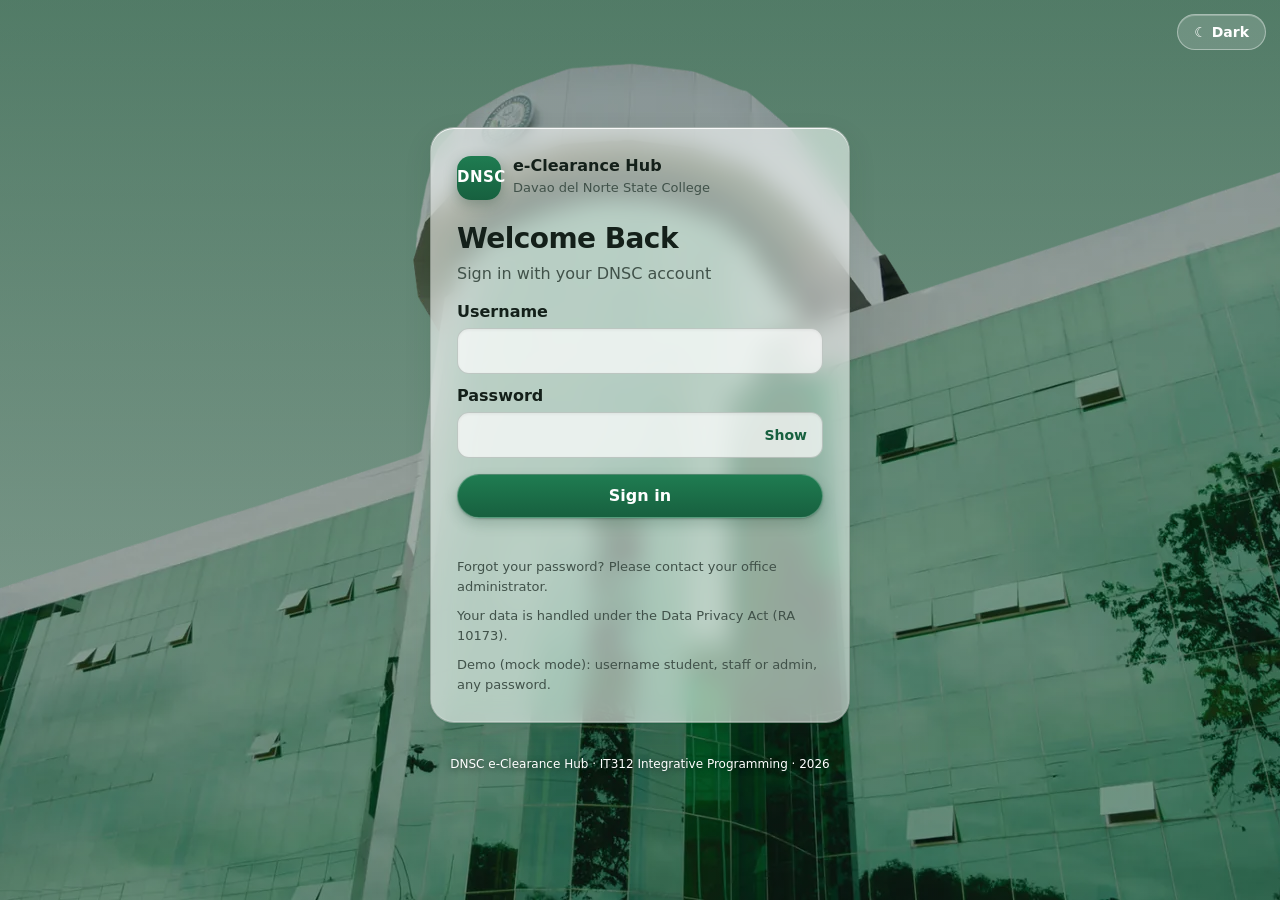
<file: hub/client/index.html>
<!doctype html>
<html lang="en">
<head>
<meta charset="utf-8">
<meta name="viewport" content="width=device-width,initial-scale=1">
<title>Sign in · DNSC e-Clearance</title>
<link rel="stylesheet" href="css/styles.css"><script>try{document.documentElement.dataset.theme=localStorage.theme||"light"}catch(e){}</script>
</head>
<body class="login">
<span class="tfloat" data-themebtn></span>
<main class="glass" id="app">
  <div class="brand"><div class="mark" aria-hidden="true">DNSC</div><div><b>e-Clearance Hub</b><span>Davao del Norte State College</span></div></div>
  <h1>Welcome Back</h1>
  <p class="sub">Sign in with your DNSC account</p>
  <form id="f">
    <label>Username<input id="u" autocomplete="username" required></label>
    <label>Password<div class="pw"><input id="p" type="password" autocomplete="current-password" required><button type="button" id="show" aria-label="Show password">Show</button></div></label>
    <button class="btn">Sign in</button>
  </form>
  <p id="err" role="alert"></p>
  <p class="fine">Forgot your password? Please contact your office administrator.</p>
  <p class="fine">Your data is handled under the Data Privacy Act (RA 10173).</p>
  <p class="fine">Demo (mock mode): username student, staff or admin, any password.</p>
</main>
<div class="foot">DNSC e-Clearance Hub · IT312 Integrative Programming · 2026</div>
<div id="toast" hidden role="status"></div>
<script src="js/api.js"></script><script src="js/ui.js"></script>
<script>
$('#show').onclick=()=>{const p=$('#p'),s=p.type==='password';p.type=s?'text':'password';$('#show').textContent=s?'Hide':'Show'};
$('#f').onsubmit=async ev=>{ev.preventDefault();$('#err').textContent='';try{const r=await api('POST','/auth/login',{username:$('#u').value,password:$('#p').value});S.token=r.access_token;location={student:'student.html',staff:'staff.html',admin:'admin.html'}[r.user.role]}catch(e){$('#err').textContent=e.status===429?'Too many attempts. Try again later.':e.message}};
</script>
</body>
</html>
</file>
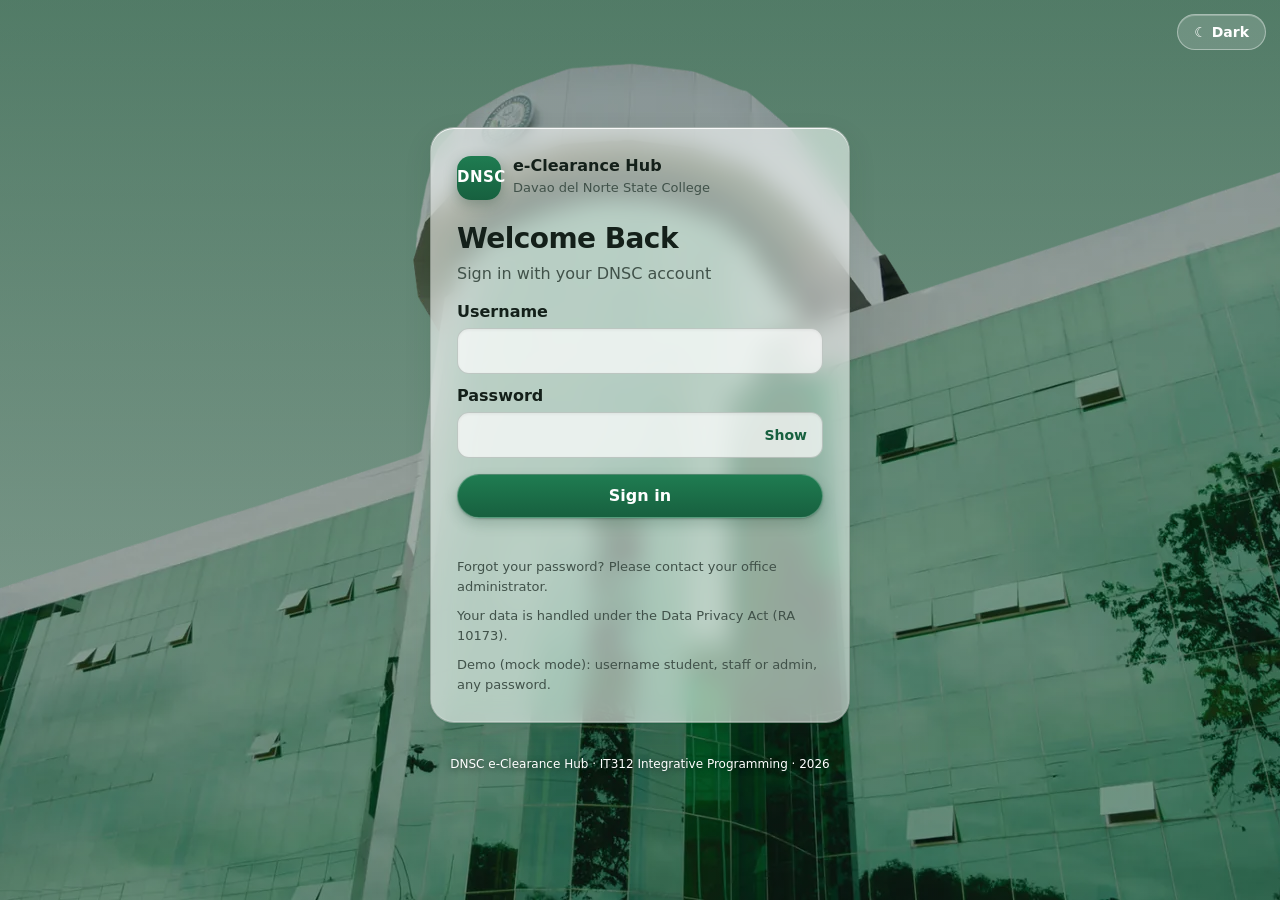
<file: hub/client/admin.html>
<!doctype html><html lang="en"><head><meta charset="utf-8"><meta name="viewport" content="width=device-width,initial-scale=1"><title>Admin · DNSC e-Clearance</title><link rel="stylesheet" href="css/styles.css"><script>try{document.documentElement.dataset.theme=localStorage.theme||"light"}catch(e){}</script></head><body>
<div id="bar" class="bar"></div>
<main id="app"></main><div id="toast" hidden role="status"></div>
<script src="js/api.js"></script><script src="js/ui.js"></script>
<script>
(async()=>{const u=await guard(['admin']);if(!u)return;const out=h('div'),tbl=(hd,rows)=>h('div',{class:'tw'},h('table',{},h('thead',{},h('tr',{},...hd.map(x=>h('th',{},x)))),h('tbody',{},...rows.map(r=>h('tr',{},...r.map(c=>h('td',{},c)))))));
const imps=async()=>{try{const r=await api('GET','/imports');out.replaceChildren(tbl(['File','Status','Accepted','Rejected'],r.data.map(i=>[i.filename,i.status+(i.reject_reason?' ('+i.reject_reason+')':''),i.accepted_rows,i.rejected_rows])))}catch(e){toast(e.message)}};
const aud=async()=>{try{const [r,v]=await Promise.all([api('GET','/audit-log'),api('GET','/audit-log?verify=true')]);out.replaceChildren(h('p',{},h('span',{class:'badge '+(v.chain_valid?'ok':'hold')},v.chain_valid?'✓ Chain intact':'! Chain broken')),tbl(['Time','Role','Action','Target'],r.data.map(a=>[fmt(a.ts),a.actor_role,a.action,a.target_id])))}catch(e){toast(e.message)}};
$('#app').replaceChildren(h('div',{class:'card'},h('div',{class:'row'},h('h2',{},'Admin'),h('span',{},h('button',{class:'btn alt',onclick:imps},'Imports'),' ',h('button',{class:'btn alt',onclick:aud},'Audit log'),' ',h('button',{class:'btn',onclick:async()=>{try{await api('POST','/imports/run');toast('Import started');imps()}catch(e){toast(e.message)}}},'Run import'))),out,h('p',{class:'muted'},h('a',{href:'reports.html'},'Reports'))));imps()})();
</script></body></html>
</file>
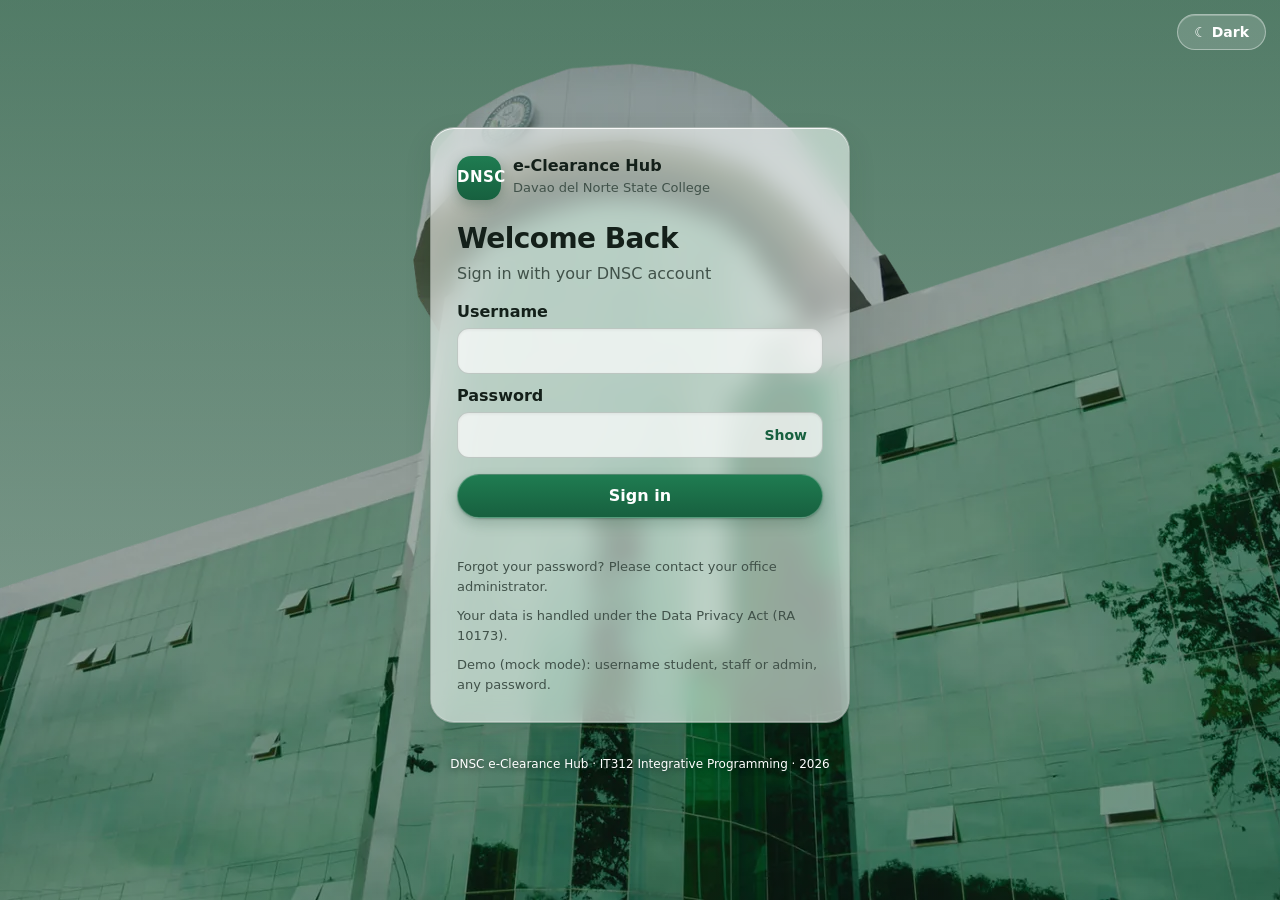
<file: hub/client/profile.html>
<!doctype html><html lang="en"><head><meta charset="utf-8"><meta name="viewport" content="width=device-width,initial-scale=1"><title>My profile · DNSC e-Clearance</title><link rel="stylesheet" href="css/styles.css"><script>try{document.documentElement.dataset.theme=localStorage.theme||"light"}catch(e){}</script></head><body>
<div id="bar" class="bar"></div>
<main id="app"></main><div id="toast" hidden role="status"></div>
<script src="js/api.js"></script><script src="js/ui.js"></script>
<script>
(async()=>{const u=await guard(['student','staff','admin']);if(!u)return;
const rows=[['Username',u.username],['Role',u.role],u.office?['Office',office(u.office)]:null,u.student_id?['Student ID',u.student_id]:null,['Session','Signed in for 30 minutes']].filter(Boolean);
$('#app').replaceChildren(h('div',{class:'card'},h('div',{class:'brand'},h('div',{class:'mark','aria-hidden':'true'},initials(u.display_name)),h('div',{},h('b',{},u.display_name),h('span',{},u.role+(u.office?' · '+office(u.office):'')))),...rows.map(([k,v])=>h('div',{class:'row'},h('span',{class:'muted'},k),h('span',{},v)))),
h('div',{class:'card'},h('h2',{},'Privacy'),h('p',{class:'muted'},'Your data is handled under the Data Privacy Act (RA 10173). Only the information needed for clearance is shown here.')))})();
</script></body></html>
</file>
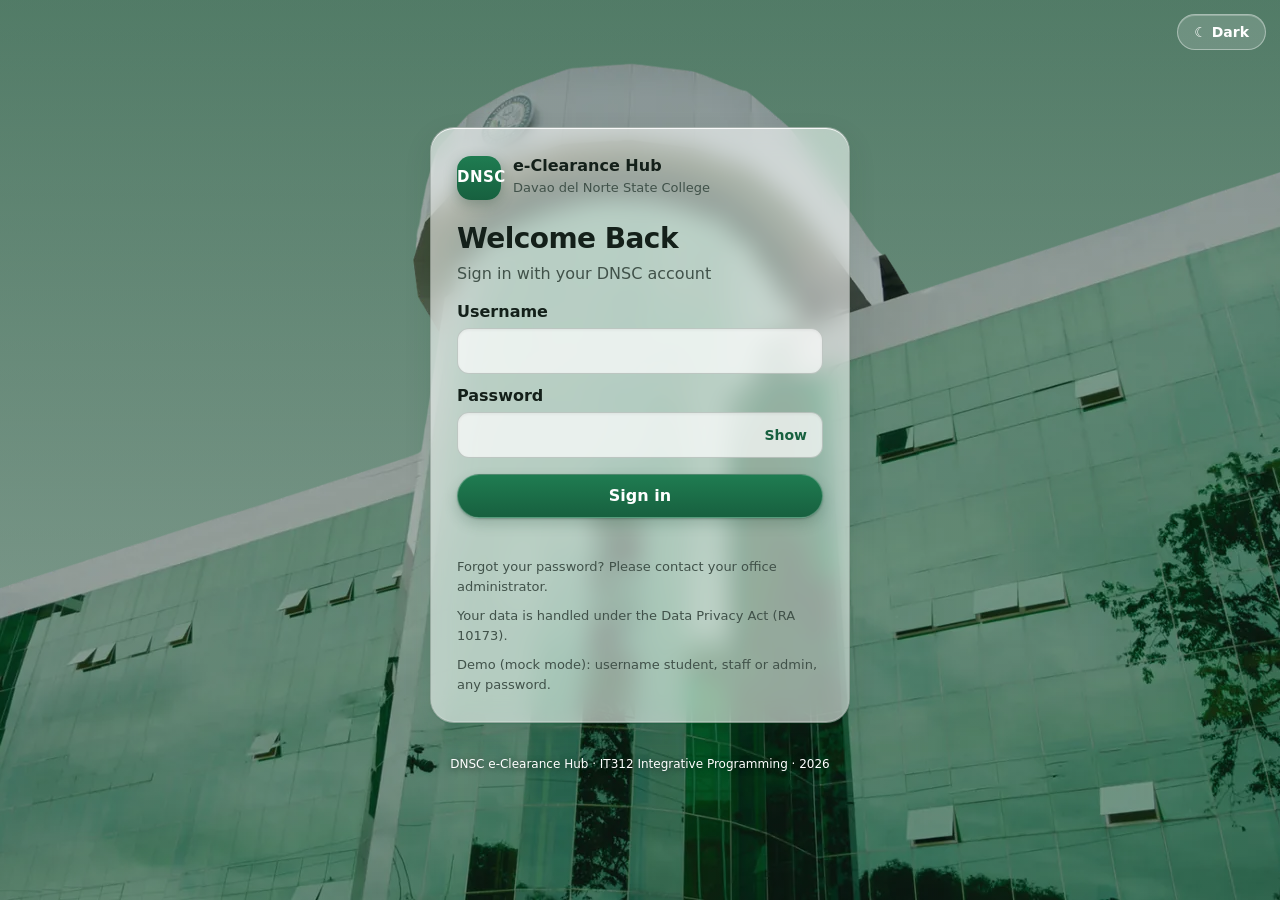
<file: hub/client/reports.html>
<!doctype html><html lang="en"><head><meta charset="utf-8"><meta name="viewport" content="width=device-width,initial-scale=1"><title>Reports · DNSC e-Clearance</title><link rel="stylesheet" href="css/styles.css"><script>try{document.documentElement.dataset.theme=localStorage.theme||"light"}catch(e){}</script></head><body>
<div id="bar" class="bar"></div>
<main id="app"></main><div id="toast" hidden role="status"></div>
<script src="js/api.js"></script><script src="js/ui.js"></script>
<script>
(async()=>{const u=await guard(['staff','admin']);if(!u)return;const f=h('select',{'aria-label':'Format'},...['csv','json','xml'].map(x=>h('option',{value:x},x.toUpperCase())));
$('#app').replaceChildren(h('div',{class:'card'},h('h2',{},'Clearance report'),h('p',{class:'muted'},'Student IDs are masked in every export.'),h('div',{class:'row'},f,h('button',{class:'btn',onclick:async()=>{try{const b=await api('GET','/reports/clearance?format='+f.value,null,true),a=h('a',{href:URL.createObjectURL(b),download:'clearance.'+f.value});document.body.append(a);a.click();a.remove();toast('Export ready')}catch(e){toast(e.message)}}},'Export'))))})();
</script></body></html>
</file>
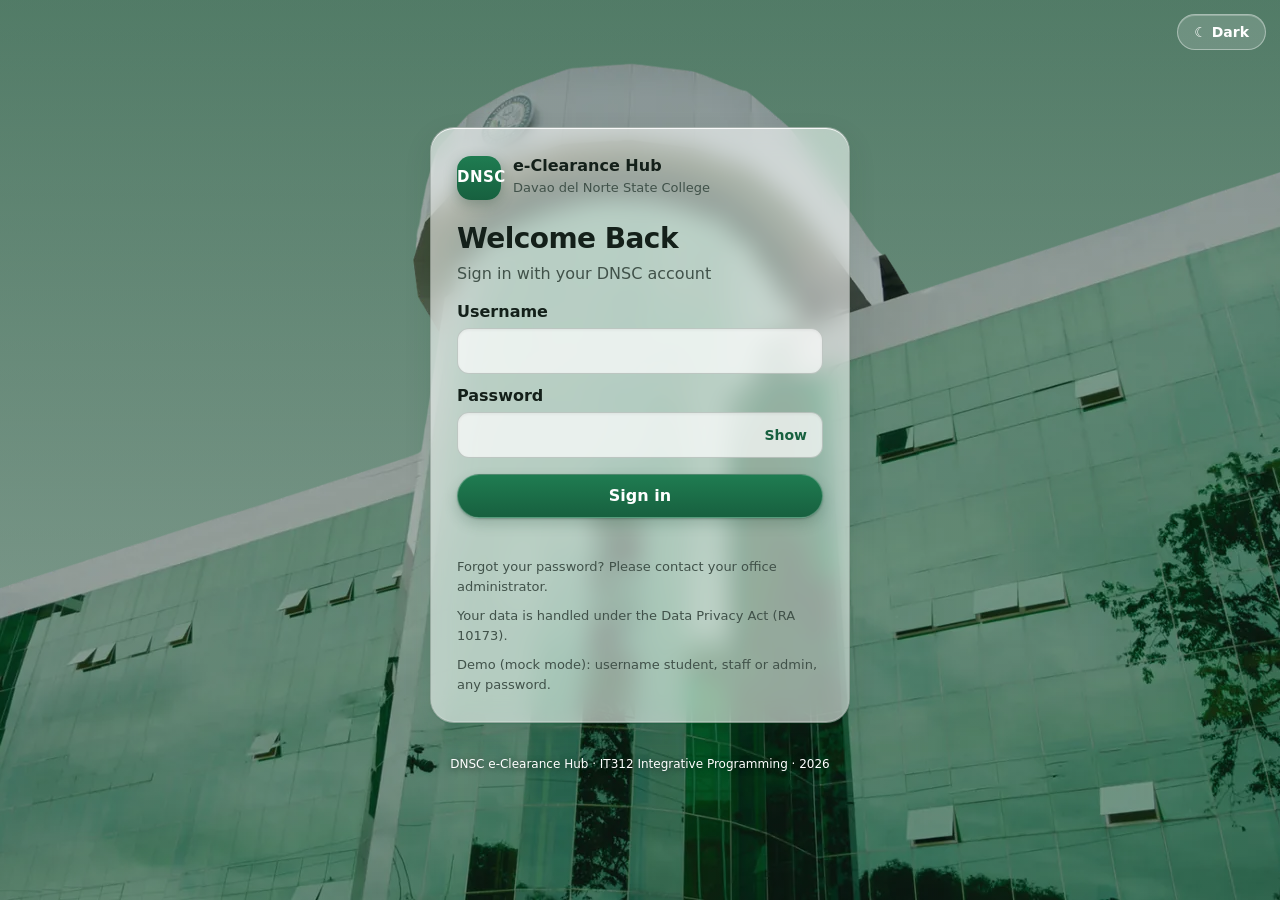
<file: hub/client/staff.html>
<!doctype html><html lang="en"><head><meta charset="utf-8"><meta name="viewport" content="width=device-width,initial-scale=1"><title>Staff desk · DNSC e-Clearance</title><link rel="stylesheet" href="css/styles.css"><script>try{document.documentElement.dataset.theme=localStorage.theme||"light"}catch(e){}</script></head><body>
<div id="bar" class="bar"></div>
<main id="app"></main><div id="toast" hidden role="status"></div>
<script src="js/api.js"></script><script src="js/ui.js"></script>
<script>
(async()=>{const u=await guard(['staff','admin']);if(!u)return;let list=[];
const stats=h('div',{class:'grid'}),q=h('input',{type:'search',placeholder:'Search name or program','aria-label':'Search'}),f=h('select',{'aria-label':'Filter'},...['','CLEARED','HOLD'].map(v=>h('option',{value:v},v||'All statuses'))),tb=h('tbody'),panel=h('div',{class:'card',hidden:true}),id=h('input',{placeholder:'Full student ID, e.g. 2023-59928','aria-label':'Student ID'});
const draw=()=>{const t=q.value.toLowerCase();tb.replaceChildren(...list.filter(x=>(x.name+x.program_code).toLowerCase().includes(t)).map(x=>h('tr',{},h('td',{},x.name),h('td',{},x.student_id),h('td',{},x.program_code),h('td',{},badge(x.overall)))))};
const load=async()=>{try{const [s,r]=await Promise.all([api('GET','/clearance/summary'),api('GET','/students?overall='+f.value)]);list=r.data;stats.replaceChildren(...[['Students',s.total_students],['Cleared',s.cleared],['On hold',s.hold]].map(([k,v])=>h('div',{class:'card'},h('div',{class:'muted'},k),h('b',{style:'font-size:28px'},v))));draw()}catch(e){toast(e.message)}};
async function open(sid){try{const c=await api('GET','/clearance/'+encodeURIComponent(sid)),can=o=>u.role==='admin'||u.office===o;panel.hidden=false;
panel.replaceChildren(h('div',{class:'row'},h('b',{},sid),badge(c.overall)),...c.offices.map(o=>h('div',{class:'row'},h('span',{},office(o.office)+' ',badge(o.status)),can(o.office)?h('span',{},h('button',{class:'btn alt',onclick:()=>act(sid,o.office,'CLEARED')},'Sign off'),' ',h('button',{class:'btn alt',onclick:()=>act(sid,o.office,'HOLD')},'Place hold')):'')))}catch(e){toast(e.message)}}
async function act(sid,o,s){let reason=null;if(s==='HOLD'){reason=prompt('Reason for the hold?');if(!reason)return}
try{await api('PUT','/clearance/'+encodeURIComponent(sid)+'/offices/'+o,{status:s,reason});toast('Saved');open(sid);load()}catch(e){toast(e.message)}}
const aff=h('div',{class:'card'},h('h2',{},'Add Student Affairs record'),(()=>{const i=h('input',{placeholder:'Student ID','aria-label':'Student ID'}),t=h('select',{'aria-label':'Type'},h('option',{value:'EQUIPMENT'},'Borrowed equipment'),h('option',{value:'ORG_MEMBERSHIP'},'Org membership')),d=h('input',{placeholder:'Description','aria-label':'Description'});
return h('div',{},h('div',{class:'row'},i,t),h('div',{class:'row'},d,h('button',{class:'btn',onclick:async()=>{try{await api('POST','/affairs/records',{student_id:i.value,record_type:t.value,description:d.value,outstanding:true});toast('Record added');i.value=d.value=''}catch(e){toast(e.message)}}},'Add')))})());
q.oninput=draw;f.onchange=load;
$('#app').replaceChildren(stats,h('div',{class:'card'},h('h2',{},'Open a student'),h('div',{class:'row'},id,h('button',{class:'btn',onclick:()=>id.value&&open(id.value.trim())},'Open')),h('p',{class:'muted'},'IDs in the list are masked. Type the full ID to open a record.')),panel,
u.office==='STUDENT_AFFAIRS'||u.role==='admin'?aff:'',
h('div',{class:'card'},h('div',{class:'row'},q,f),h('div',{class:'tw'},h('table',{},h('thead',{},h('tr',{},...['Name','ID','Program','Status'].map(x=>h('th',{},x)))),tb))));load()})();
</script></body></html>
</file>
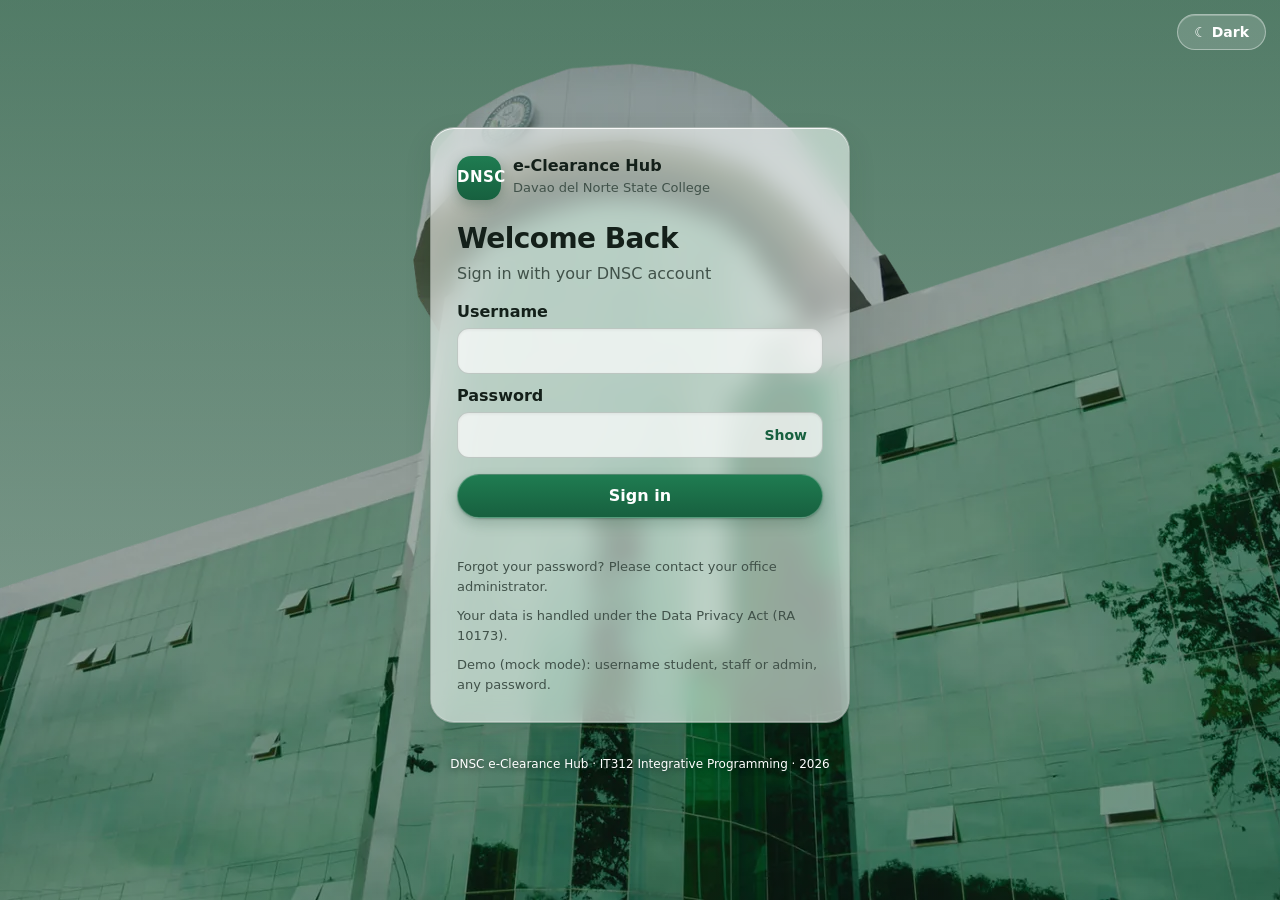
<file: hub/client/student.html>
<!doctype html><html lang="en"><head><meta charset="utf-8"><meta name="viewport" content="width=device-width,initial-scale=1"><title>My clearance · DNSC e-Clearance</title><link rel="stylesheet" href="css/styles.css"><script>try{document.documentElement.dataset.theme=localStorage.theme||"light"}catch(e){}</script></head><body>
<div id="bar" class="bar"></div>
<main id="app"></main><div id="toast" hidden role="status"></div>
<script src="js/api.js"></script><script src="js/ui.js"></script>
<script>
(async()=>{const u=await guard(['student']);if(!u)return;const app=$('#app');app.replaceChildren(h('div',{class:'sk'}),h('div',{class:'sk'}),h('div',{class:'sk'}));
try{const [c,d]=await Promise.all([api('GET','/clearance/'+u.student_id),api('GET','/deadline')]);const ok=c.overall==='CLEARED',n=c.offices.filter(o=>o.status!=='CLEARED').length;
app.replaceChildren(h('div',{class:'card hero '+(ok?'ok':'hold')},h('p',{class:'muted'},'Hi, '+u.display_name),h('h1',{},ok?'You are cleared':n+(n>1?' offices':' office')+' to clear'),badge(c.overall),h('p',{class:'muted'},'Deadline: '+d.final_deadline)),
...c.offices.map(o=>h('div',{class:'card'},h('div',{class:'row'},h('b',{},office(o.office)),badge(o.status)),o.reason?h('p',{},REASON[o.reason]||o.reason):'',h('p',{class:'muted'},'Updated '+fmt(o.updated_at)))),
h('div',{class:'card',id:'slip'},h('button',{class:'btn',disabled:!ok,onclick:slip},'Get my clearance slip'),ok?'':h('p',{class:'muted'},'Available once every office is cleared.')))}catch(e){app.replaceChildren(h('div',{class:'card'},e.message))}
async function slip(){try{const s=await api('POST','/clearance/'+u.student_id+'/slip');$('#slip').replaceChildren(h('h2',{},'Clearance slip'),s.qr_png_base64?h('img',{src:'data:image/png;base64,'+s.qr_png_base64,alt:'QR code of your clearance slip',style:'width:100%;max-width:280px'}):h('p',{class:'muted'},'The QR image appears when the API is connected.'),h('p',{class:'muted'},'Issued '+fmt(s.issued_at)+' · expires '+fmt(s.expires_at)),/^https?:/.test(s.verify_url)?h('a',{href:s.verify_url},'Open verify link'):'')}catch(e){toast(e.message)}}})();
</script></body></html>
</file>
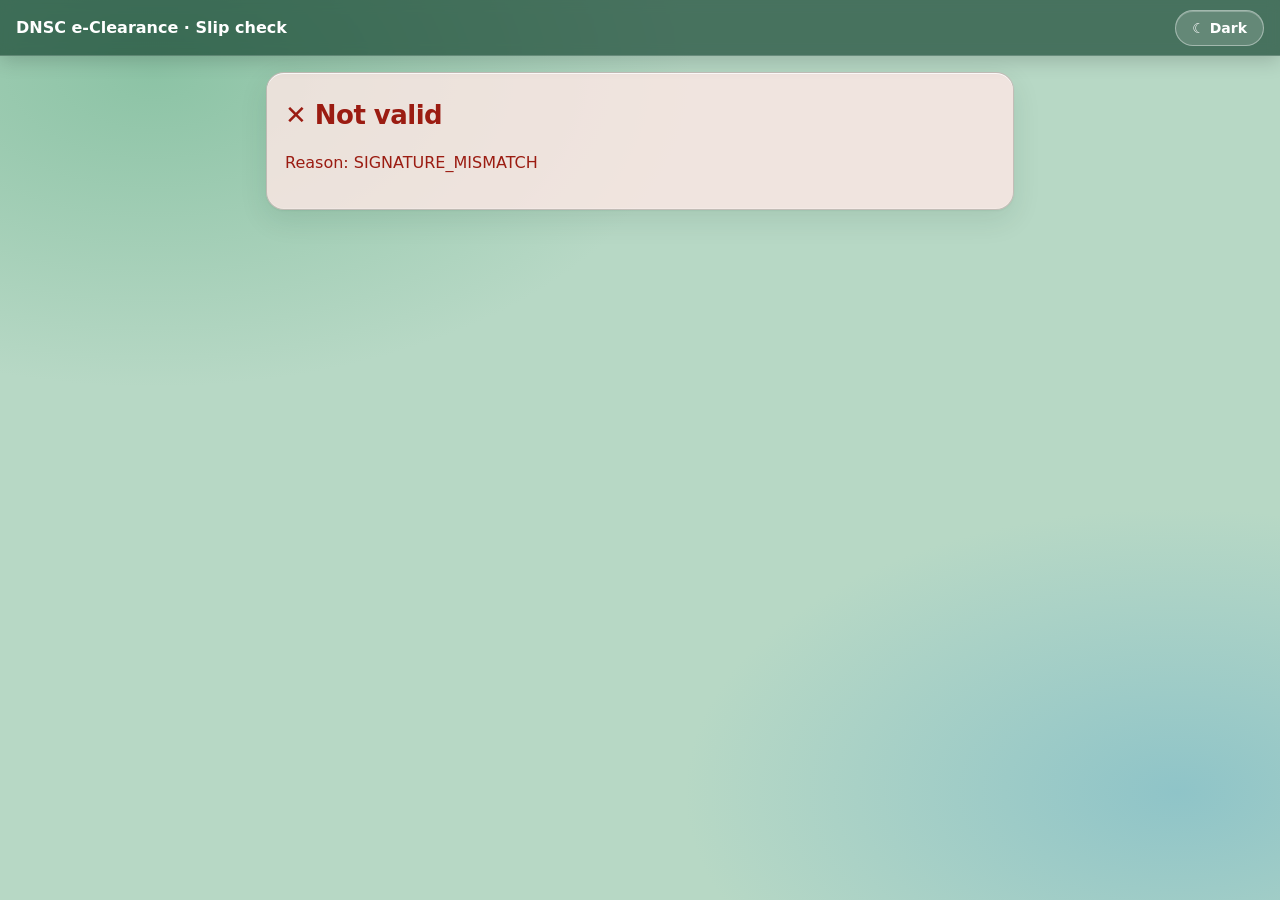
<file: hub/client/verify.html>
<!doctype html><html lang="en"><head><meta charset="utf-8"><meta name="viewport" content="width=device-width,initial-scale=1"><title>Verify slip · DNSC e-Clearance</title><link rel="stylesheet" href="css/styles.css"><script>try{document.documentElement.dataset.theme=localStorage.theme||"light"}catch(e){}</script></head><body>
<div class="bar"><b>DNSC e-Clearance · Slip check</b><span data-themebtn></span></div>
<main id="app"></main><div id="toast" hidden role="status"></div>
<script src="js/api.js"></script><script src="js/ui.js"></script>
<script>
(async()=>{const id=new URLSearchParams(location.search).get('slip'),m=$('#app');
try{const r=await api('GET','/slips/'+encodeURIComponent(id)+'/verify');m.replaceChildren(h('div',{class:'card hero '+(r.valid?'ok':'hold')},h('h1',{},r.valid?'✓ Valid clearance slip':'✕ Not valid'),r.valid?h('p',{},'Student '+r.student_id+' · '+r.overall):h('p',{},'Reason: '+(r.reason||'unknown')),r.valid?h('p',{class:'muted'},'Issued '+fmt(r.issued_at)+' · expires '+fmt(r.expires_at)):''))}
catch(e){m.replaceChildren(h('div',{class:'card hero hold'},h('h1',{},'✕ Not found'),h('p',{},e.message)))}})();
</script></body></html>
</file>
<file: hub/client/css/styles.css>
/* DNSC e-Clearance: frosted-glass theme. Default light; dark via <html data-theme="dark"> (toggle button). */
:root{--brand-900:#0F3D2A;--brand-700:#17603F;--accent:#1C7C8C;
--text:#14201A;--muted:#41524A;--border:rgba(20,32,26,.14);
--glass:rgba(255,255,255,.52);--glass-b:rgba(255,255,255,.75);--input:rgba(255,255,255,.7);--bar:rgba(15,61,42,.66);--blur:6px;--menu:rgba(255,255,255,.97);--page:radial-gradient(60% 50% at 12% 8%,#8CC3A5,transparent 70%),radial-gradient(55% 45% at 92% 88%,#8FC4C8,transparent 70%),#B7D8C5;--edge:inset 0 1px 0 rgba(255,255,255,.85),inset 0 -1px 0 rgba(255,255,255,.2);
--overlay:rgba(8,36,24,.38);--btn:linear-gradient(180deg,#1F7C51,#17603F);--btn-alt:#17603F;
--ok-bg:rgba(220,243,228,.8);--ok-text:#0E5A33;--hold-bg:rgba(253,231,228,.82);--hold-text:#9B1C12;
--radius:18px;--shadow:0 1px 2px rgba(15,61,42,.06),0 10px 28px rgba(15,61,42,.1);--font:system-ui,-apple-system,"Segoe UI",Roboto,sans-serif}
[data-theme=dark]{--text:#F2F7F4;--muted:#BCCBC2;--border:rgba(255,255,255,.14);
--glass:rgba(10,28,20,.6);--glass-b:rgba(255,255,255,.2);--input:rgba(255,255,255,.12);--bar:rgba(4,18,12,.7);--page:radial-gradient(60% 50% at 12% 8%,#1F6249,transparent 70%),radial-gradient(55% 45% at 92% 88%,#1A5260,transparent 70%),#0F2219;--edge:inset 0 1px 0 rgba(255,255,255,.22),inset 0 -1px 0 rgba(255,255,255,.04);
--overlay:rgba(3,14,9,.62);--btn:rgba(30,122,79,.92);--btn-alt:#8FE0B1;
--ok-bg:rgba(18,56,42,.78);--ok-text:#8FE0B1;--hold-bg:rgba(63,26,23,.8);--hold-text:#FFB4AB;--accent:#6CC4D2;
--shadow:0 2px 6px rgba(0,0,0,.3),0 12px 32px rgba(0,0,0,.45);color-scheme:dark}
*{box-sizing:border-box}[hidden]{display:none!important}
body{margin:0;min-height:100vh;font:16px/1.5 var(--font);color:var(--text);
background-color:#B7D8C5}
body:not(.login)::before{content:"";position:fixed;inset:0;z-index:-1;background:var(--page);pointer-events:none}
[data-theme=dark] body{background-color:#0F2219}
body.login{background:linear-gradient(var(--overlay),var(--overlay)),url(../assets/dnsc-building.webp) center bottom/cover no-repeat fixed,linear-gradient(180deg,#7FB197,#B5D6C5 60%,#DCEBE2) fixed;background-color:#7FB197}
.bar{background:var(--bar);color:#fff;padding:10px 16px;display:flex;justify-content:space-between;align-items:center;gap:8px;position:sticky;top:0;z-index:5;box-shadow:0 4px 20px rgba(0,0,0,.18),inset 0 -1px 0 rgba(255,255,255,.18);-webkit-backdrop-filter:blur(var(--blur));backdrop-filter:blur(var(--blur))}
.acts{display:flex;gap:8px;align-items:center}.who{font-size:14px;opacity:.9}@media(max-width:560px){.who{display:none}}
.bar .btn{min-height:36px;padding:0 14px;font-size:14px;color:#fff;background:rgba(255,255,255,.14);border-color:rgba(255,255,255,.35);box-shadow:none}
main{max-width:780px;margin:0 auto;padding:16px}
h1{font-size:26px;margin:.2em 0}h2{font-size:20px;margin:.2em 0 .6em}a{color:var(--accent);font-weight:600}
.card,.glass{background:var(--glass);border:1px solid var(--glass-b);border-radius:var(--radius);box-shadow:var(--shadow),var(--edge);padding:18px;margin-bottom:14px;color:var(--text)}
@supports not (backdrop-filter:blur(1px)){.card,.glass{background:var(--input);background-color:rgba(255,255,255,.92)}[data-theme=dark] .card,[data-theme=dark] .glass{background-color:rgba(18,30,24,.95)}}
.hero.ok{background:var(--ok-bg);color:var(--ok-text)}.hero.hold{background:var(--hold-bg);color:var(--hold-text)}.hero .muted{color:inherit;opacity:.85}
.badge{display:inline-flex;padding:4px 12px;border-radius:999px;font-weight:700;font-size:14px;white-space:nowrap;box-shadow:0 1px 4px rgba(0,0,0,.1)}
.badge.ok{background:var(--ok-bg);color:var(--ok-text)}.badge.hold{background:var(--hold-bg);color:var(--hold-text)}
.btn{min-height:44px;padding:0 20px;border:1px solid rgba(255,255,255,.25);border-radius:14px;background:var(--btn);color:#fff;font:600 16px var(--font);cursor:pointer;box-shadow:0 4px 14px rgba(15,61,42,.3);transition:transform .15s,box-shadow .15s}
.btn:hover:not(:disabled){transform:translateY(-1px);box-shadow:0 8px 20px rgba(15,61,42,.38)}
.btn.alt{background:var(--input);color:var(--btn-alt);border-color:var(--border);box-shadow:0 2px 8px rgba(0,0,0,.08),var(--edge)}.btn:disabled{opacity:.45;cursor:not-allowed}
input,select{min-height:44px;width:100%;padding:0 12px;border:1px solid var(--border);border-radius:14px;background:var(--input);color:var(--text);font:16px var(--font);box-shadow:inset 0 1px 3px rgba(0,0,0,.06)}
input:focus,select:focus{background:var(--input);border-color:var(--accent)}
label{display:block;margin:10px 0;font-weight:600}label input{margin-top:4px}
.row{display:flex;justify-content:space-between;align-items:center;gap:12px;flex-wrap:wrap;margin:6px 0}.row>input,.row>select{flex:1;min-width:140px}
.muted{color:var(--muted);font-size:14px}.grid{display:grid;grid-template-columns:repeat(auto-fit,minmax(120px,1fr));gap:12px;margin-bottom:14px}.grid .card{margin:0}
.tw{overflow-x:auto}table{width:100%;border-collapse:collapse}th,td{padding:10px 8px;text-align:left;border-bottom:1px solid var(--border);font-size:14px}
.sk{height:72px;border-radius:var(--radius);margin-bottom:14px;background:linear-gradient(90deg,var(--glass),var(--glass-b),var(--glass));background-size:200% 100%;animation:s 1.2s infinite}@keyframes s{to{background-position:-200% 0}}
#toast{position:fixed;bottom:16px;left:50%;transform:translateX(-50%);background:var(--bar);color:#fff;padding:10px 18px;border-radius:14px;box-shadow:var(--shadow);z-index:9;-webkit-backdrop-filter:blur(14px);backdrop-filter:blur(14px)}
:focus-visible{outline:3px solid var(--accent);outline-offset:2px}
@media(prefers-reduced-motion:reduce){*{animation:none!important;transition:none!important}}
/* login */
.login{display:flex;flex-direction:column;align-items:center;justify-content:center;padding:24px 16px}
.glass{width:100%;max-width:420px;padding:28px 26px;border-radius:24px;-webkit-backdrop-filter:blur(var(--blur)) saturate(1.4);backdrop-filter:blur(var(--blur)) saturate(1.4)}
.tfloat{position:fixed;top:14px;right:14px;z-index:6}.tfloat .btn{min-height:36px;padding:0 14px;font-size:14px}
.brand{display:flex;align-items:center;gap:12px;margin-bottom:18px}
.mark{width:44px;height:44px;border-radius:14px;background:var(--btn);color:#fff;display:grid;place-items:center;font-weight:800;font-size:15px;letter-spacing:.5px;box-shadow:0 4px 14px rgba(15,61,42,.3)}
.brand b{display:block;line-height:1.15}.brand span{font-size:13px;color:var(--muted)}
.glass h1{font-size:28px;margin:0}.glass .sub{margin:2px 0 14px;color:var(--muted)}
.pw{position:relative}.pw input{padding-right:70px}.pw button{position:absolute;right:6px;top:50%;transform:translateY(-50%);margin-top:2px;min-height:36px;padding:0 10px;border:0;background:none;color:var(--btn-alt);font:600 14px var(--font);cursor:pointer}
.glass .btn{width:100%;margin-top:6px}
#err{min-height:1.4em;margin:10px 0 0;color:var(--hold-text);font-weight:600;font-size:14px}
.fine{font-size:13px;color:var(--muted);margin:10px 0 0}
.foot{margin-top:18px;font-size:12px;color:#fff;text-shadow:0 1px 6px rgba(0,0,0,.6);text-align:center}
/* login card sits on the photo, so it keeps a stronger tint for readable text */
.login .glass{--blur:12px;--glass:rgba(255,255,255,.58)}[data-theme=dark] .login .glass{--glass:rgba(18,30,24,.58)}
/* readability: placeholder text and dropdown options in both modes */
::placeholder{color:var(--muted);opacity:.85}
select option{background:#fff;color:#14201A}[data-theme=dark] select option{background:#14281F;color:#F2F7F4}
/* light mode: thin black outline on cards and fields (dark mode keeps its soft light edge) */
:root{--line:rgba(10,30,20,.2)}[data-theme=dark]{--line:var(--glass-b)}
.card,.glass{border:1px solid var(--line)}
main input,main select,main .btn.alt{border-color:var(--line)}
/* sleeker finish */
h1{font-weight:700;letter-spacing:-.02em}
.card .row>b{font-size:13px;letter-spacing:.07em;text-transform:uppercase;color:var(--muted)}
.badge{font-size:12px;letter-spacing:.05em;padding:3px 11px}
th{font-size:12px;letter-spacing:.06em;text-transform:uppercase;color:var(--muted);font-weight:600}
.btn{border-radius:12px;box-shadow:0 1px 2px rgba(15,61,42,.3),0 6px 14px rgba(15,61,42,.2)}
.btn:hover:not(:disabled){box-shadow:0 2px 4px rgba(15,61,42,.3),0 10px 20px rgba(15,61,42,.26)}
input,select{min-height:46px;border-radius:12px}
input:focus,select:focus{outline:none;box-shadow:0 0 0 3px rgba(28,124,140,.25)}
/* dark mode: same sleek finish (hairline edge, solid-ish glass, soft shadows, gradient buttons) */
[data-theme=dark]{--line:rgba(255,255,255,.15);--glass:rgba(12,30,22,.64);--shadow:0 1px 2px rgba(0,0,0,.35),0 10px 28px rgba(0,0,0,.32);--btn:linear-gradient(180deg,#25915F,#1B6F47);--edge:inset 0 1px 0 rgba(255,255,255,.08)}
[data-theme=dark] .btn{box-shadow:0 1px 2px rgba(0,0,0,.5),0 6px 14px rgba(0,0,0,.32)}
[data-theme=dark] .btn:hover:not(:disabled){box-shadow:0 2px 4px rgba(0,0,0,.5),0 10px 20px rgba(0,0,0,.4)}
[data-theme=dark] input:focus,[data-theme=dark] select:focus{box-shadow:0 0 0 3px rgba(108,196,210,.3)}
/* nav + profile */
[data-theme=dark]{--menu:rgba(14,30,22,.97)}
.nav{display:flex;gap:4px;flex:1;margin-left:18px}
.nav a{color:#fff;text-decoration:none;font-weight:600;font-size:14px;padding:7px 14px;border-radius:999px;opacity:.82}
.nav a:hover{opacity:1;background:rgba(255,255,255,.12)}
.nav a[aria-current=page]{opacity:1;background:rgba(255,255,255,.2);box-shadow:inset 0 0 0 1px rgba(255,255,255,.25)}
@media(max-width:640px){.bar{flex-wrap:wrap}.nav{order:3;flex-basis:100%;margin:6px 0 0;overflow-x:auto}}
.prof{position:relative}
.who-btn{display:flex;align-items:center;gap:8px;background:rgba(255,255,255,.14);border:1px solid rgba(255,255,255,.3);color:#fff;border-radius:999px;padding:4px 12px 4px 4px;font:600 14px var(--font);cursor:pointer}
.av{width:30px;height:30px;border-radius:50%;display:grid;place-items:center;background:var(--btn);color:#fff;font-size:12px;font-weight:700;box-shadow:inset 0 0 0 1px rgba(255,255,255,.35)}
.nm{max-width:140px;overflow:hidden;text-overflow:ellipsis;white-space:nowrap}@media(max-width:560px){.nm{display:none}}
.menu{position:absolute;right:0;top:calc(100% + 10px);min-width:240px;padding:14px;border-radius:var(--radius);background:var(--menu);border:1px solid var(--line);box-shadow:var(--shadow);color:var(--text);display:flex;flex-direction:column;gap:8px}
.menu .mh{display:flex;flex-direction:column;padding-bottom:8px;border-bottom:1px solid var(--border)}.menu a{padding:6px 4px}
.bar .menu .btn.alt{width:100%;color:var(--btn-alt);background:var(--input);border-color:var(--line)}
/* tools beside the profile pill: theme, bell */
.tools{display:flex;gap:8px;align-items:center}
.bar .tools>.btn,.bar .tools .btn.ic,.bar .tools>.prof>.btn{min-height:36px;color:#fff;background:rgba(255,255,255,.14);border:1px solid rgba(255,255,255,.3);box-shadow:none}
.tools .ic,.tools>.btn{position:relative;width:36px;padding:0;border-radius:50%}
.dot{position:absolute;top:-5px;right:-5px;min-width:18px;height:18px;padding:0 4px;border-radius:999px;background:#D93025;color:#fff;font:700 11px/18px var(--font);text-align:center;box-shadow:0 1px 4px rgba(0,0,0,.35)}
.menu{max-width:calc(100vw - 24px)}
.menu .notes{display:flex;flex-direction:column;gap:8px;max-height:320px;overflow:auto;min-width:260px}
.note{display:flex;flex-direction:column;padding:8px 10px;border-radius:12px;background:var(--input);border:1px solid var(--border)}
/* bell like the reference: outline icon in a rounded square, small blue dot, All / Unread tabs */
.tools>.btn{width:auto;padding:0 14px;border-radius:999px}
.bar .tools>.prof>.btn.bellb{position:relative;width:40px;height:40px;min-height:40px;padding:0;border-radius:12px;display:grid;place-items:center;color:#9BE3B8}
.bellb svg{width:22px;height:22px;stroke:currentColor;fill:none;stroke-width:1.8;stroke-linecap:round;stroke-linejoin:round}
.bellb .dot{top:5px;right:5px;width:11px;min-width:11px;height:11px;padding:0;border-radius:50%;background:#2F7BFF;font-size:0;box-shadow:0 0 0 2px rgba(15,61,42,.9)}
.menu .nh{font-size:20px;font-weight:700}
.linkbtn{background:none;border:0;padding:0;color:var(--accent);font:600 13px var(--font);cursor:pointer}
.tabs{display:flex;gap:18px;border-bottom:1px solid var(--border)}
.tabs button{background:none;border:0;border-bottom:2px solid transparent;padding:6px 0;margin-bottom:-1px;font:600 14px var(--font);color:var(--muted);cursor:pointer}
.tabs button[aria-selected=true]{color:var(--btn-alt);border-bottom-color:var(--btn-alt)}
.note{cursor:pointer;position:relative}
.note.unread{padding-left:22px}.note.unread::before{content:"";position:absolute;left:9px;top:15px;width:8px;height:8px;border-radius:50%;background:#2F7BFF}
/* message preview */
.note .muted{overflow:hidden;text-overflow:ellipsis;white-space:nowrap}
.ov{position:fixed;inset:0;z-index:20;background:rgba(0,0,0,.45);display:grid;place-items:center;padding:16px}
.dlg{width:100%;max-width:440px;max-height:80vh;overflow:auto;background:var(--menu);color:var(--text);border:1px solid var(--line);border-radius:var(--radius);box-shadow:var(--shadow);padding:20px}
.dlg h2{margin:0;font-size:20px}.msg{white-space:pre-wrap;margin-top:12px;line-height:1.55}
.x{background:none;border:0;color:var(--muted);font-size:18px;cursor:pointer;min-height:36px;min-width:36px;border-radius:10px}
/* message opens inside the bell panel */
.menu h2{margin:0;font-size:20px}
.menu.detail{width:min(380px,calc(100vw - 24px));border-top:4px solid var(--btn-alt)}
.menu.detail .msg{max-height:55vh;overflow:auto;margin-top:4px;padding-right:6px}
.menu .linkbtn{align-self:flex-start}
/* bell panel: no green top line, space under the All/Unread line; theme button matches the login page pill */
.menu.detail{border-top:1px solid var(--line)}
.menu .tabs{margin-bottom:14px}
.bar .tools>.btn.alt{background:var(--input);color:var(--btn-alt);border:1px solid var(--border);box-shadow:0 2px 8px rgba(0,0,0,.08),var(--edge)}
/* light/dark button: translucent pill with white text, same on the login page and in the app bar */
.bar .tools>.btn.alt,.bar .btn.alt,.tfloat .btn.alt{background:rgba(255,255,255,.16);color:#fff;border:1px solid rgba(255,255,255,.4);border-radius:999px;min-height:36px;padding:0 16px;font-size:14px;box-shadow:inset 0 1px 0 rgba(255,255,255,.25)}
.bar .tools>.btn.alt:hover,.bar .btn.alt:hover,.tfloat .btn.alt:hover{background:rgba(255,255,255,.26);transform:none}
/* all buttons fully rounded (pill) */
.btn,.btn.alt{border-radius:999px}
.bar .tools>.prof>.btn.bellb{border-radius:50%}
.x{border-radius:50%}
/* hover for the buttons inside the profile menu (Sign out) */
.bar .menu .btn.alt:hover:not(:disabled){background:rgba(23,96,63,.12);border-color:var(--btn-alt);transform:translateY(-1px)}
[data-theme=dark] .bar .menu .btn.alt:hover:not(:disabled){background:rgba(143,224,177,.16)}
</file>
